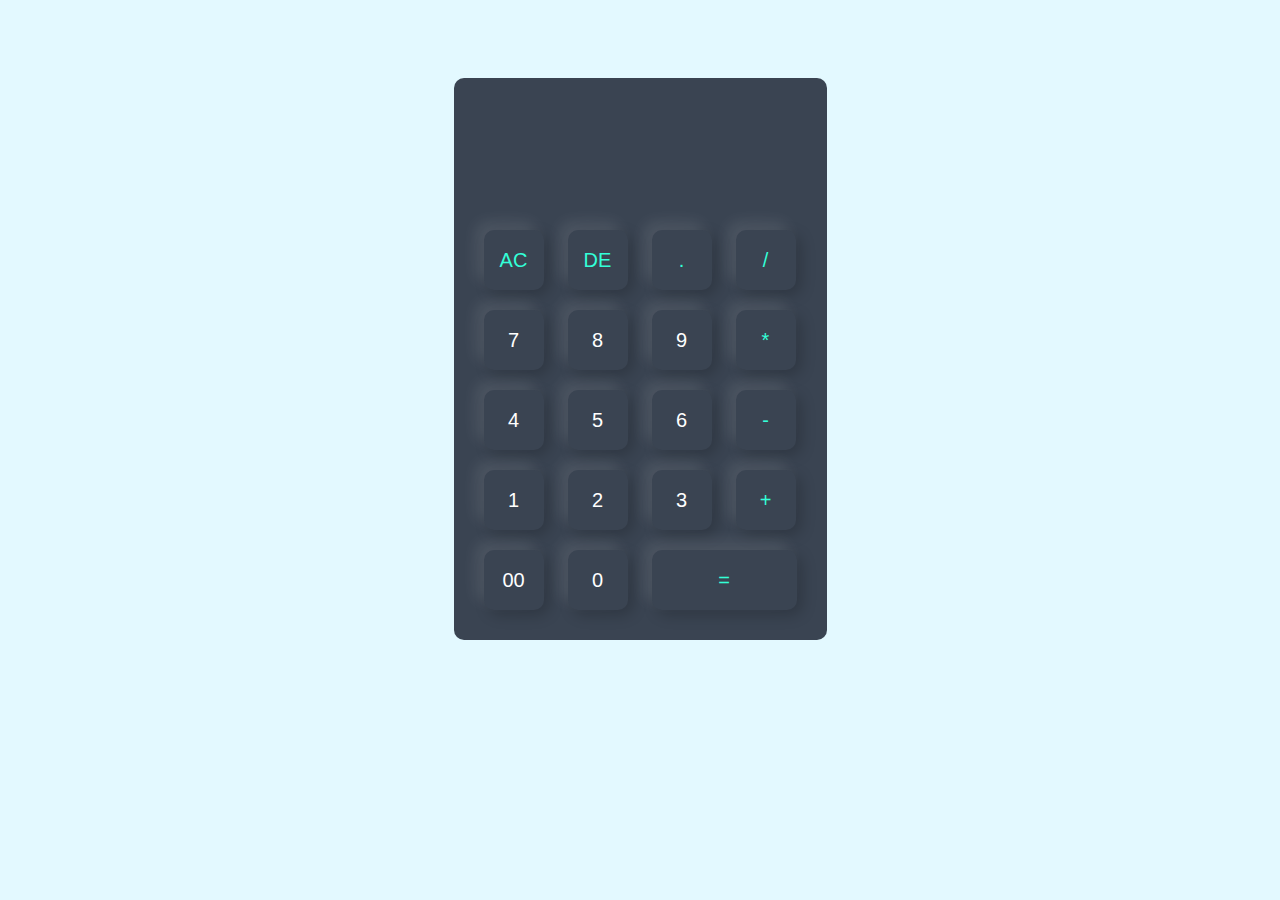
<file: index.html>
<!DOCTYPE html>
<html lang="en">
<head>
    <meta charset="UTF-8">
    <meta name="viewport" content="width=device-width, initial-scale=1.0">
    <title>Calculator</title>
    <link rel="stylesheet" href="calculator.css">
</head>
<body>
    <div class="container">
        <div class="calculator">
            <!-- In calculator, we need input boxes so we use the tag of "form" -->
             <form>
                <div class="display">
                    <input type="text" name="display"> 
                </div>
                <div>
                    <input class="operator" type="button" value="AC" onclick="display.value = ''">
                    <input class="operator" type="button" value="DE" onclick="display.value = display.value.toString().slice(0,-1)">
                    <input class="operator" type="button" value="." onclick="display.value += '.'">
                    <input class="operator" type="button" value="/">
                </div>
                <div>
                    <input type="button" value="7" onclick="display.value += '7'">
                    <input type="button" value="8" onclick="display.value += '8'">
                    <input type="button" value="9" onclick="display.value += '9'">
                    <input class="operator" type="button" value="*" onclick="display.value += '*'">
                </div>
                <div>
                    <input type="button" value="4" onclick="display.value += '4'">
                    <input type="button" value="5" onclick="display.value += '5'">
                    <input type="button" value="6" onclick="display.value += '6'">
                    <input class="operator" type="button" value="-" onclick="display.value += '-'">
                </div>
                <div>
                    <input type="button" value="1" onclick="display.value += '1'">
                    <input type="button" value="2" onclick="display.value += '2'">
                    <input type="button" value="3" onclick="display.value += '3'">
                    <input class="operator" type="button" value="+" onclick="display.value += '+'">
                </div>
                <div>
                    <input type="button" value="00" onclick="display.value += '00'">
                    <input type="button" value="0" onclick="display.value += '0'">
                    <input class="operator equal" type="button" value="=" onclick="display.value = eval(display.value)">
                </div>
             </form>
        </div>
    </div>

</body>
</html>
</file>
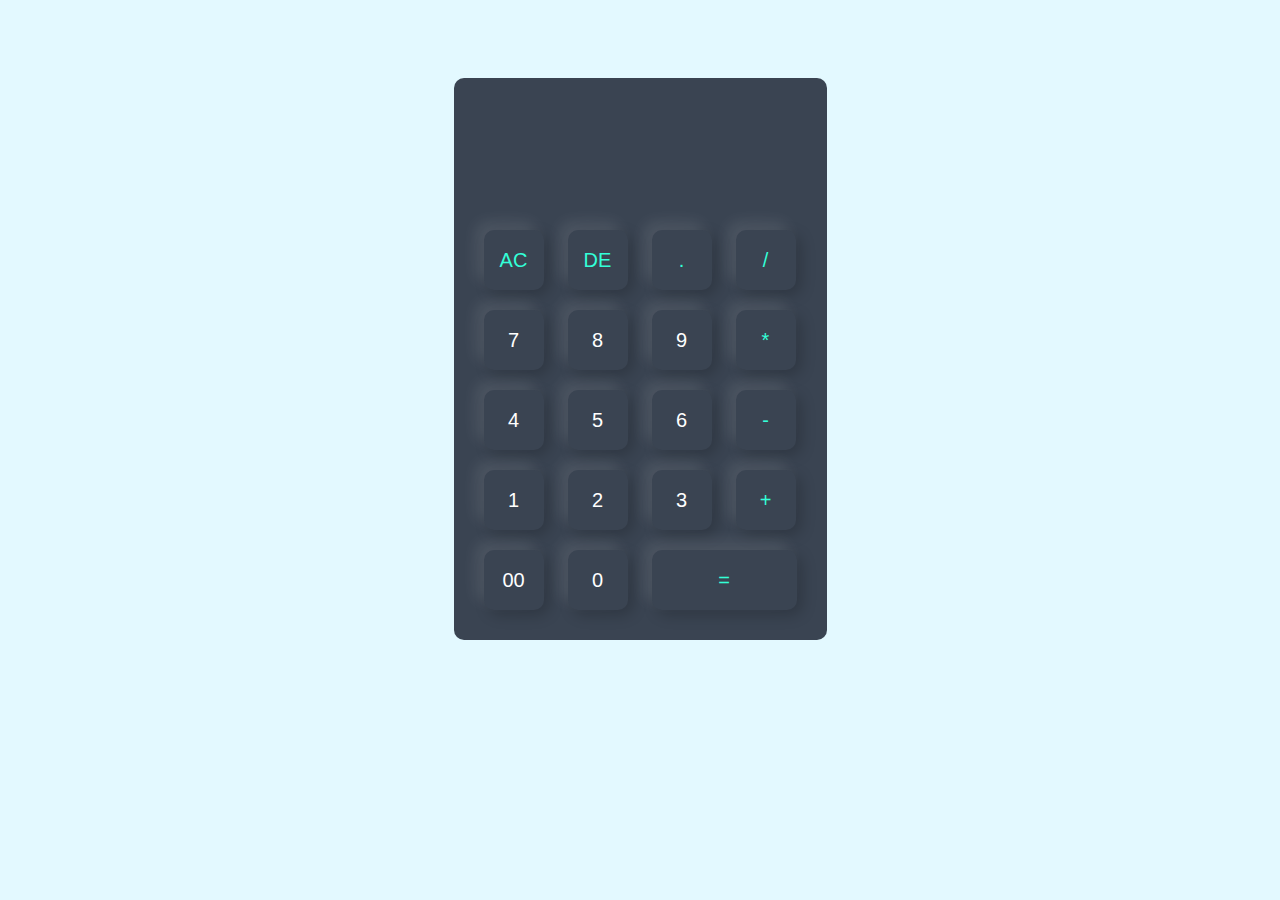
<file: calculator.html>
<!DOCTYPE html>
<html lang="en">
<head>
    <meta charset="UTF-8">
    <meta name="viewport" content="width=device-width, initial-scale=1.0">
    <title>Calculator</title>
    <link rel="stylesheet" href="calculator.css">
</head>
<body>
    <div class="container">
        <div class="calculator">
            <!-- In calculator, we need input boxes so we use the tag of "form" -->
             <form>
                <div class="display">
                    <input type="text" name="display"> 
                </div>
                <div>
                    <input class="operator" type="button" value="AC" onclick="display.value = ''">
                    <input class="operator" type="button" value="DE" onclick="display.value = display.value.toString().slice(0,-1)">
                    <input class="operator" type="button" value="." onclick="display.value += '.'">
                    <input class="operator" type="button" value="/">
                </div>
                <div>
                    <input type="button" value="7" onclick="display.value += '7'">
                    <input type="button" value="8" onclick="display.value += '8'">
                    <input type="button" value="9" onclick="display.value += '9'">
                    <input class="operator" type="button" value="*" onclick="display.value += '*'">
                </div>
                <div>
                    <input type="button" value="4" onclick="display.value += '4'">
                    <input type="button" value="5" onclick="display.value += '5'">
                    <input type="button" value="6" onclick="display.value += '6'">
                    <input class="operator" type="button" value="-" onclick="display.value += '-'">
                </div>
                <div>
                    <input type="button" value="1" onclick="display.value += '1'">
                    <input type="button" value="2" onclick="display.value += '2'">
                    <input type="button" value="3" onclick="display.value += '3'">
                    <input class="operator" type="button" value="+" onclick="display.value += '+'">
                </div>
                <div>
                    <input type="button" value="00" onclick="display.value += '00'">
                    <input type="button" value="0" onclick="display.value += '0'">
                    <input class="operator equal" type="button" value="=" onclick="display.value = eval(display.value)">
                </div>
             </form>
        </div>
    </div>

</body>
</html>
</file>
<file: calculator.css>
body{
    background: #e3f9ff;
}

.container{
    background: #e3f9ff;
    display: flex;
    align-items: center;
    justify-content: center;
}

.calculator{
    background: #3a4452;
    padding: 20px;
    border-radius: 10px;
    margin-top: 70px;
}

.calculator form input{
    border: 0;
    outline: 0;
    width: 60px;
    height: 60px;
    border-radius: 10px;
    box-shadow: -8px -8px 15px rgba(255, 255, 255, 0.1), 5px 5px 15px rgba(0, 0, 0, 0.2);
    background: transparent;
    color: #fff;
    font-size: 20px;
    margin: 10px;
}

form .display{
    display: flex;
    justify-content: flex-end;
    margin: 20px 0;
}

form .display input{
    text-align: right;
    flex: 1;
    font-size: 45px;
    box-shadow: none;
}

form input.operator{
    color: #33ffd8;
}

form input.equal{
    width: 145px;
}
</file>
